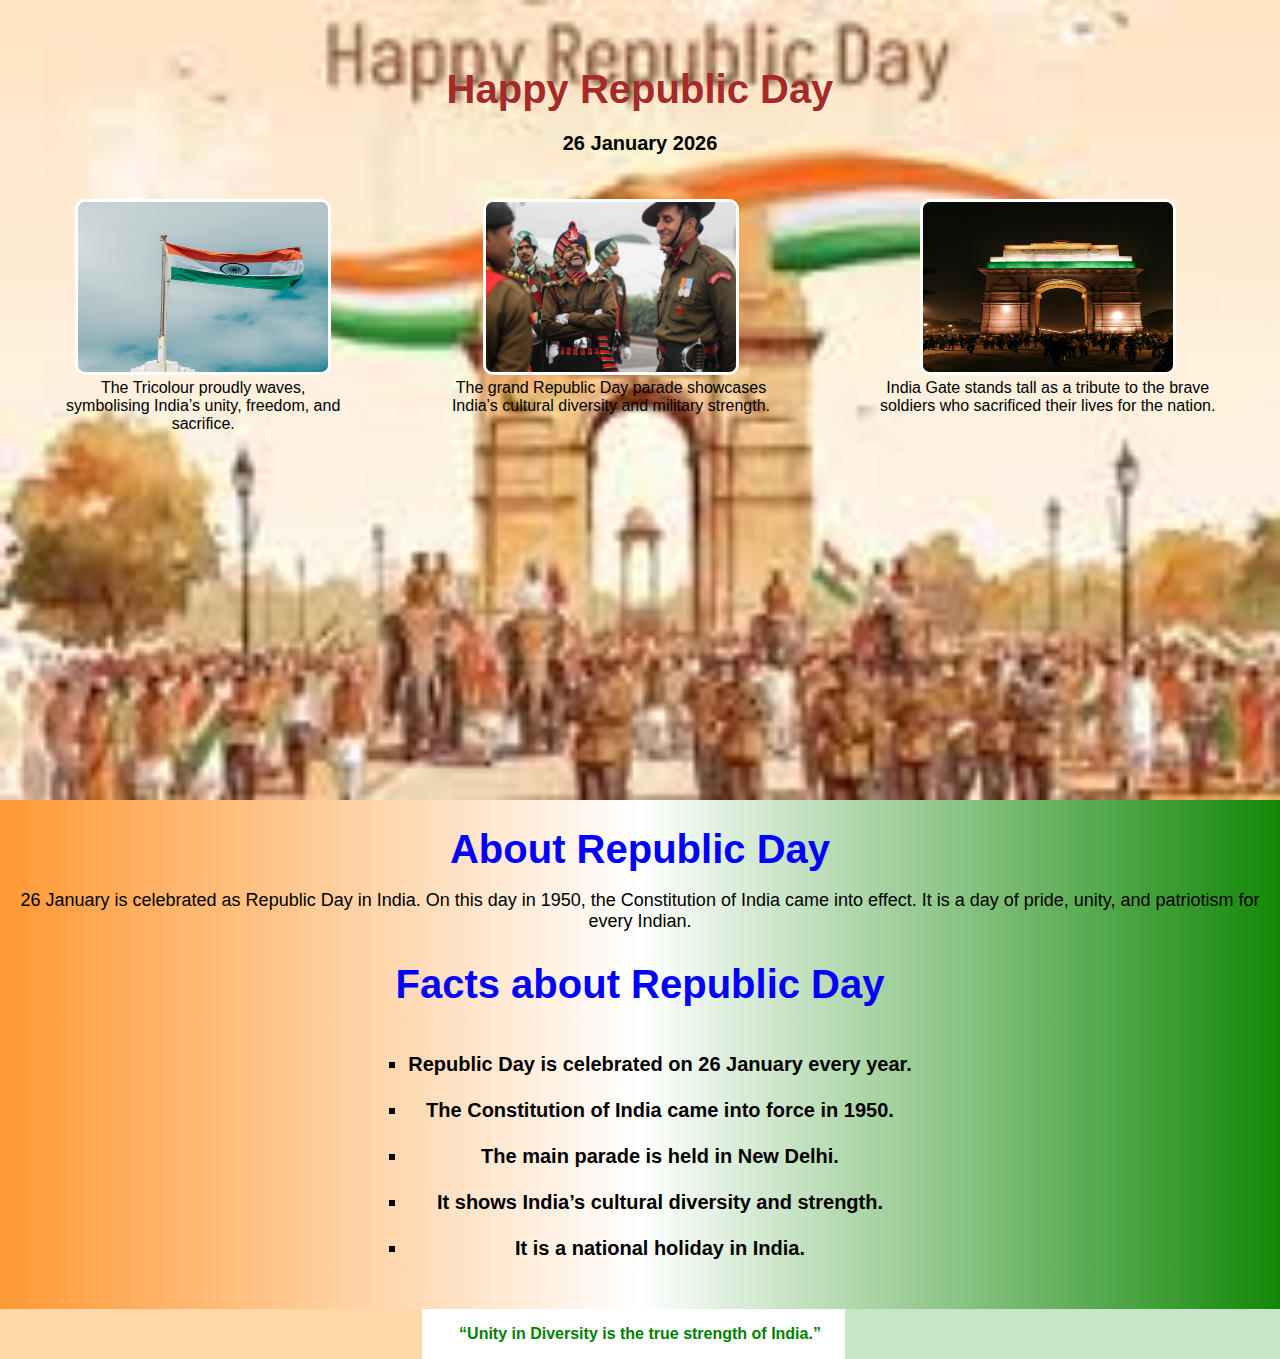
<file: Html_Css_Bootstrap/Assignment_26/index.html>
<!DOCTYPE html>
<html lang="en">
<head>
    <meta charset="UTF-8">
    <title>Republic Day of India</title>
    <link rel="stylesheet" href="style.css">
</head>
<body>

    <div class="container">
        <h1> Happy Republic Day </h1>
        <h3>26 January 2026</h3>
<br/>


        <div class="image-row">
            <figure>
            <img src="./Assets/pexels-aboodi-13161243.jpg" alt="Indian Flag">
              <figcaption>The Tricolour proudly waves, symbolising India’s unity, freedom, and sacrifice.</figcaption>  
        </figure>
            <figure>
       
            <img src="./Assets/3.jpg" alt="Parade">
            <figcaption>The grand Republic Day parade showcases India’s cultural diversity and military strength.</figcaption>
           </figure>
           <figure>
            <img src="./Assets/1.jpg" alt="India Gate">
    
    <figcaption>India Gate stands tall as a tribute to the brave soldiers who sacrificed their lives for the nation.</figcaption>
</figure> 
 </div>  
</div>
   <section >
    <h1>About Republic Day </h1>
           <p class="description">
            26 January is celebrated as Republic Day in India. On this day in 1950, the  Constitution of India came into effect.
            It is a day of pride, unity, and patriotism for every Indian.
          </p>

<h1>Facts about Republic Day</h1>
    <div class="center-list">
    <ul>
       <h3><li>Republic Day is celebrated on 26 January every year.</li></br>
        <li>The Constitution of India came into force in 1950.</li></br>
        <li>The main parade is held in New Delhi.</li></br>
        <li>It shows India’s cultural diversity and strength.</li></br>
        <li>It is a national holiday in India.</li></br></h3> 
    </ul>
</div>
    </section>
    <footer>
        <p><strong> “Unity in Diversity is the true strength of India.”</p></strong>
    </footer>

</body>
</html>
</file>
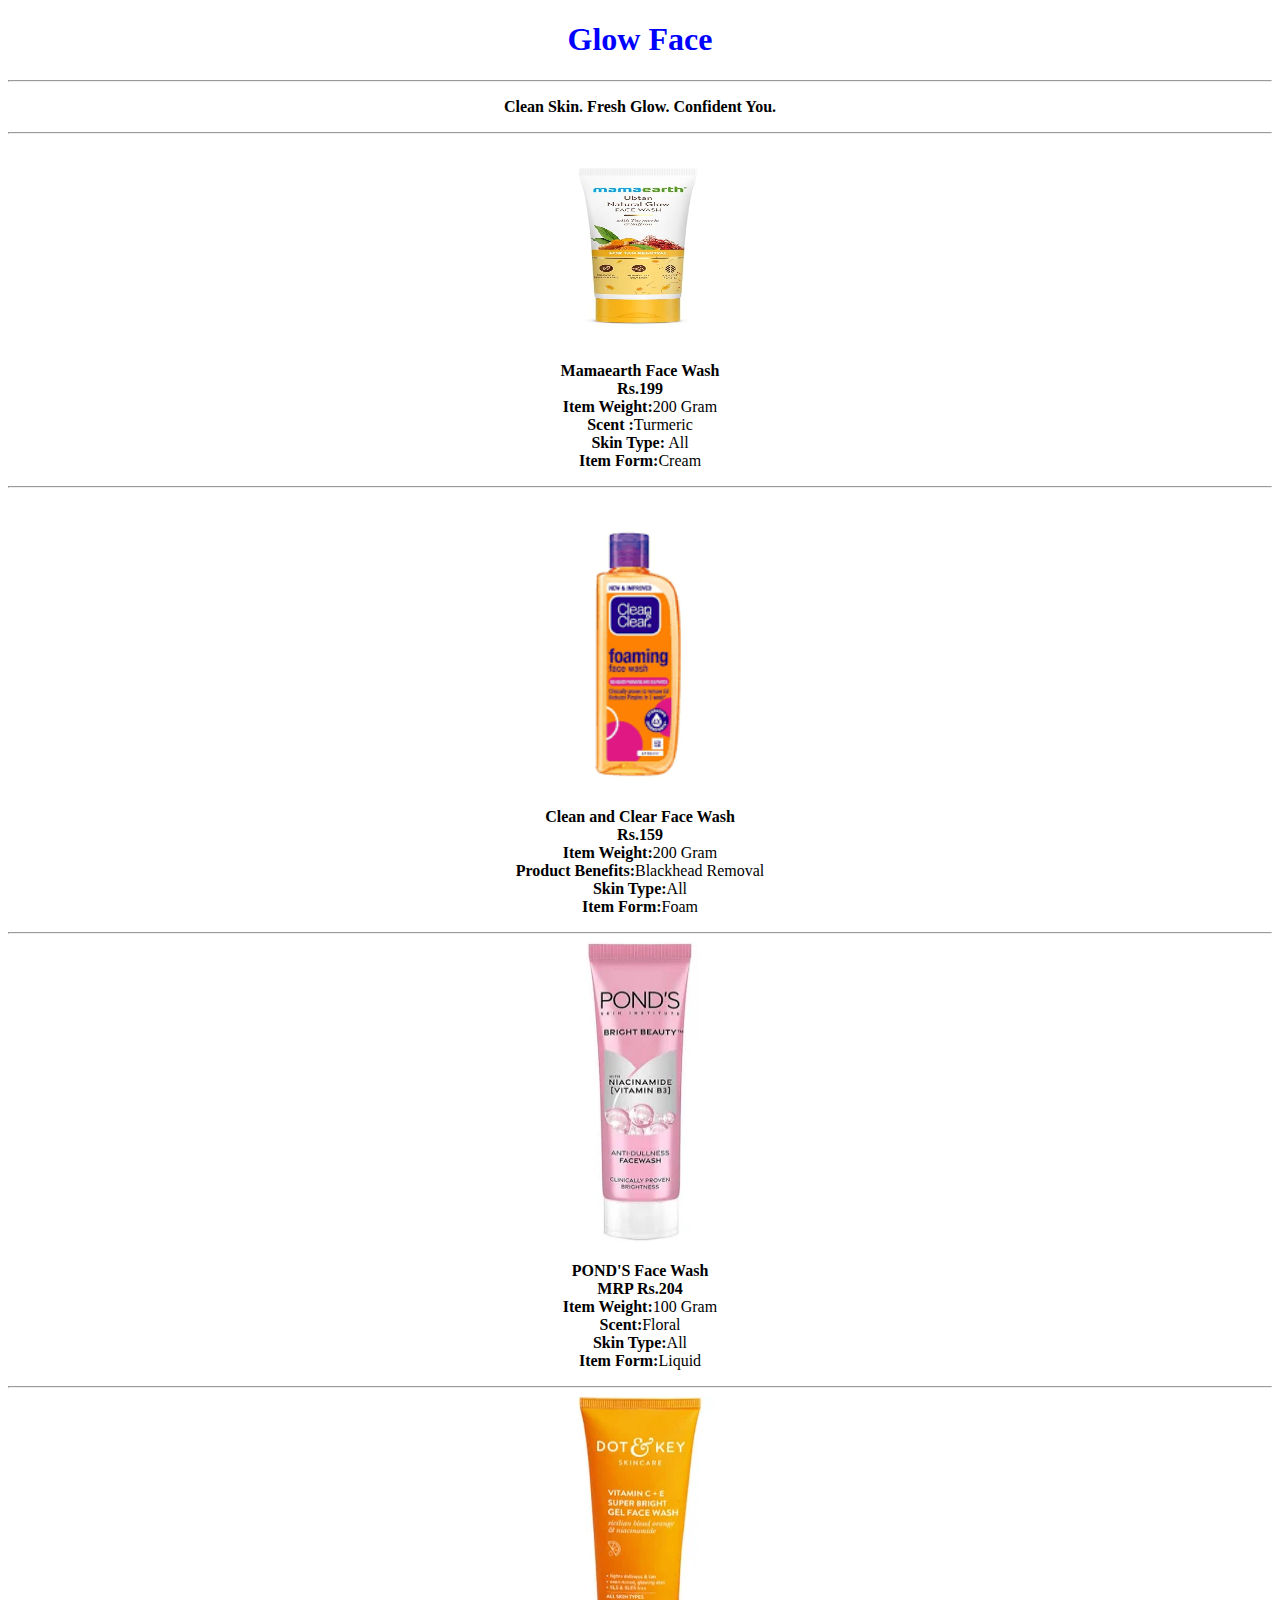
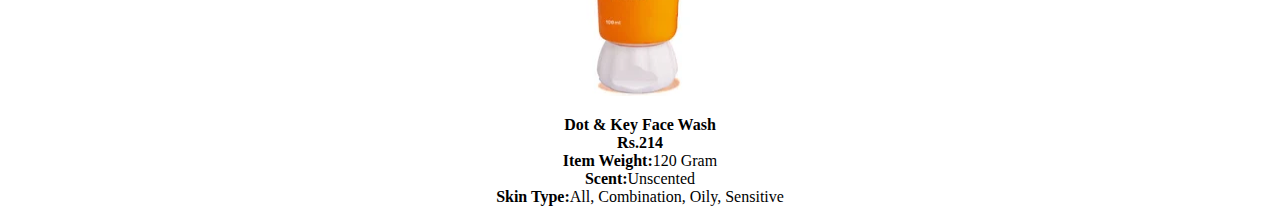
<file: Html_Css_Bootstrap/Facewash_Webpage.html>
<!DOCTYPE html>
<html lang="en">
<head>
    <meta charset="UTF-8">
    <meta name="viewport" content="width=device-width, initial-scale=1.0">
    <title>Facewash</title>
    <link rel="icon" href ="./Assets/Logo.jpg">
</head>
<body>
<header>
    <h1 align = "center""> <font color ="Blue"> Glow Face </font></h1>
</header>
<main>
    <center>
    <hr/>
    <p> <b>Clean Skin. Fresh Glow. Confident You.</b></p>
    <hr/>
     <img src="./Assets/1.jpg" width="400" height="200" >

    <p> 
        <b>Mamaearth Face Wash </b>
           <br/><b> Rs.199</b>
             <br/><b>  Item Weight:</b>200 Gram
            <br/><b>Scent :</b>Turmeric
           <br/><b>Skin Type:</b>	All
           <br/><b>Item Form:</b>Cream
    </p>
   <hr/>
    <p> 
         <img src="./Assets/Clean&clear.png" width="300" height="300">
           <br/> <b>Clean and Clear Face Wash </b>
           <br/><b> Rs.159</b>
        <br/><b>  Item Weight:</b>200 Gram
            <br/><b>Product Benefits:</b>Blackhead Removal
           <br/><b>Skin Type:</b>All
           <br/><b>Item Form:</b>Foam
        </p>
    <hr/>
     <img src="./Assets/Ponds.jpg" width="300" height="300">
    <p> 
        <b>POND'S Face Wash </b>
        <br/><b>MRP Rs.204 </b>
         <br/><b>  Item Weight:</b>100 Gram
            <br/><b>Scent:</b>Floral
           <br/><b>Skin Type:</b>All
           <br/><b>Item Form:</b>Liquid
        </p>
    <hr/>
     <img src="./Assets/Dot&Key.jpg" width="300"height="300">

    <p> 
        <b>Dot & Key Face Wash </b>
        <br/><b> Rs.214 </b>
        <br/><b>  Item Weight:</b>120 Gram
        <br/><b>Scent:</b>Unscented
        <br/><b>Skin Type:</b>All, Combination, Oily, Sensitive
           
    </p>
  </center>
</main>
</body>
</html>
</file>
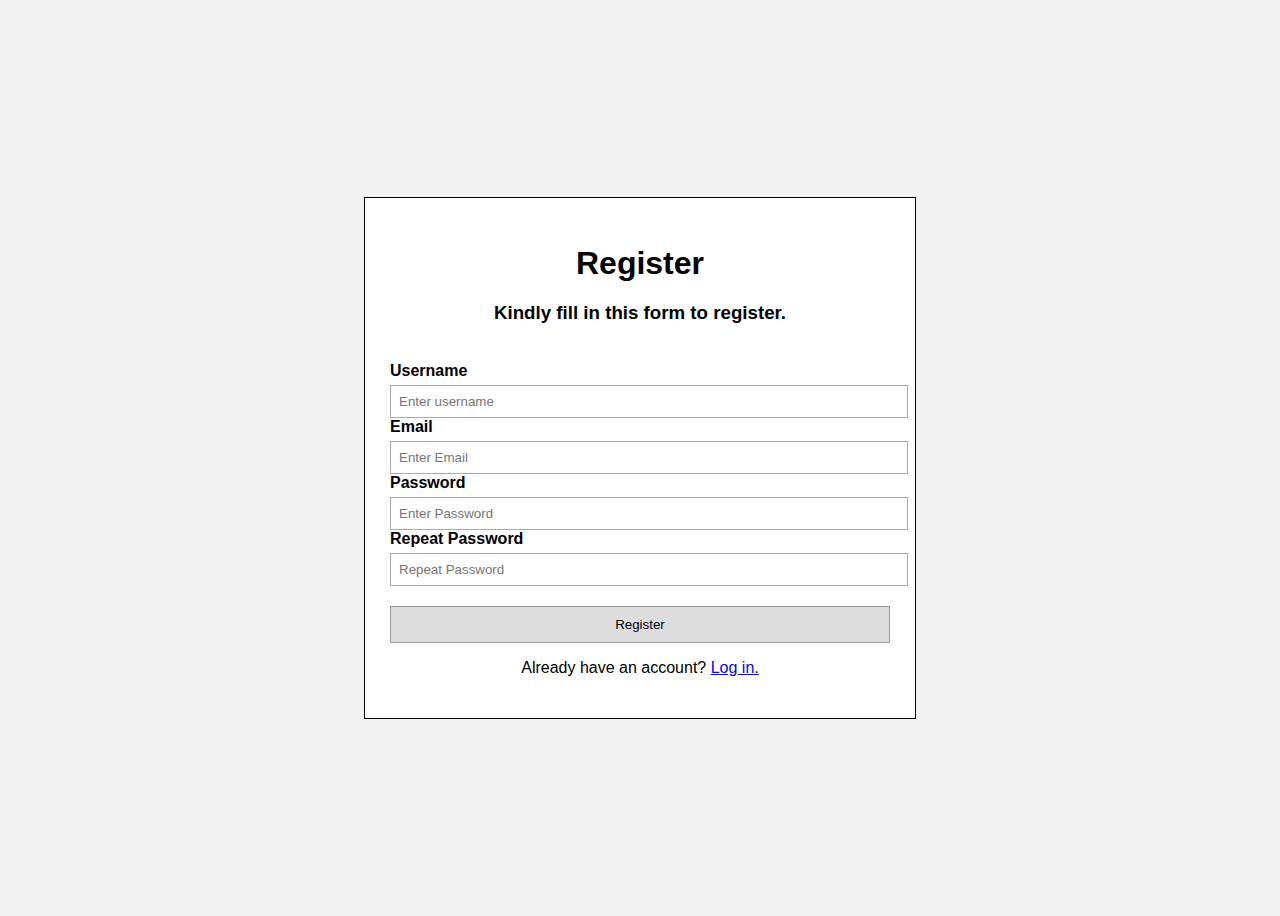
<file: Html_Css_Bootstrap/Form Assignment/Form1.html>
<!doctype html>
<html lang="en">
  <head>
    <meta charset="UTF-8" />
    <meta name="viewport" content="width=, initial-scale=1.0" />
    <title>Registration Form</title>
    <style>
      body {
        font-family: arial, sans-serif;
        background: #f2f2f2;
        display: flex;
        justify-content: center;
        align-items: center;
        height: 100vh;
      }
      .form-container {
        background: white;
        padding: 25px;
        width: 500px;
        border: 1px solid black;
        box-shadow: rgba(0, 0, 0, 0.1);
      }
      h3,h1 {
        text-align: center;
        margin-bottom: 20px;
      }
      label {
        font-weight: bold;
        text-align: left;
      }
      input {
        width: 100%;
        padding: 8px;
        margin-top: 5px;
        border: 1px solid #aaa;
        
      }
      button {
        margin-top: 20px;
        width: 100%;
        padding: 10px;
        background: #ddd;
        border: 1px solid #999;
        cursor: pointer;
      }
      .login-text {
        text-align: center;
        margin-top: 12px;
      }
      .login-text a {
        color: blue;
        text-decoration: underline;
      }
    </style>
  </head>
  <body>
    <div class="form-container">
      <form>
        <h1><strong>Register </strong></h1>

        <h3>Kindly fill in this form to register.</h3>
        <br />
        <label for=" name">Username</label><br />
        <input type="text" name="name" placeholder="Enter username" /><br />
        <label for="Emailid">Email</label><br />
        <input type="email" name="Emailid" placeholder="Enter Email" /><br />
        <label for="password"> Password</label><br />
        <input
          type="password"
          name="password"
          placeholder="Enter Password"
        /><br />
        <label for="repeatpassword">Repeat Password</label><br />
        <input type="password"name="repeatpassword"
          placeholder="Repeat Password"/><br />
        <button type="submit" name="Register">Register</button>
      </form>
      <div class="login-text">
        <p>Already have an account? <a href="#">Log in.</a></p>
      </div>
    </div>
  </body>
</html>
</file>
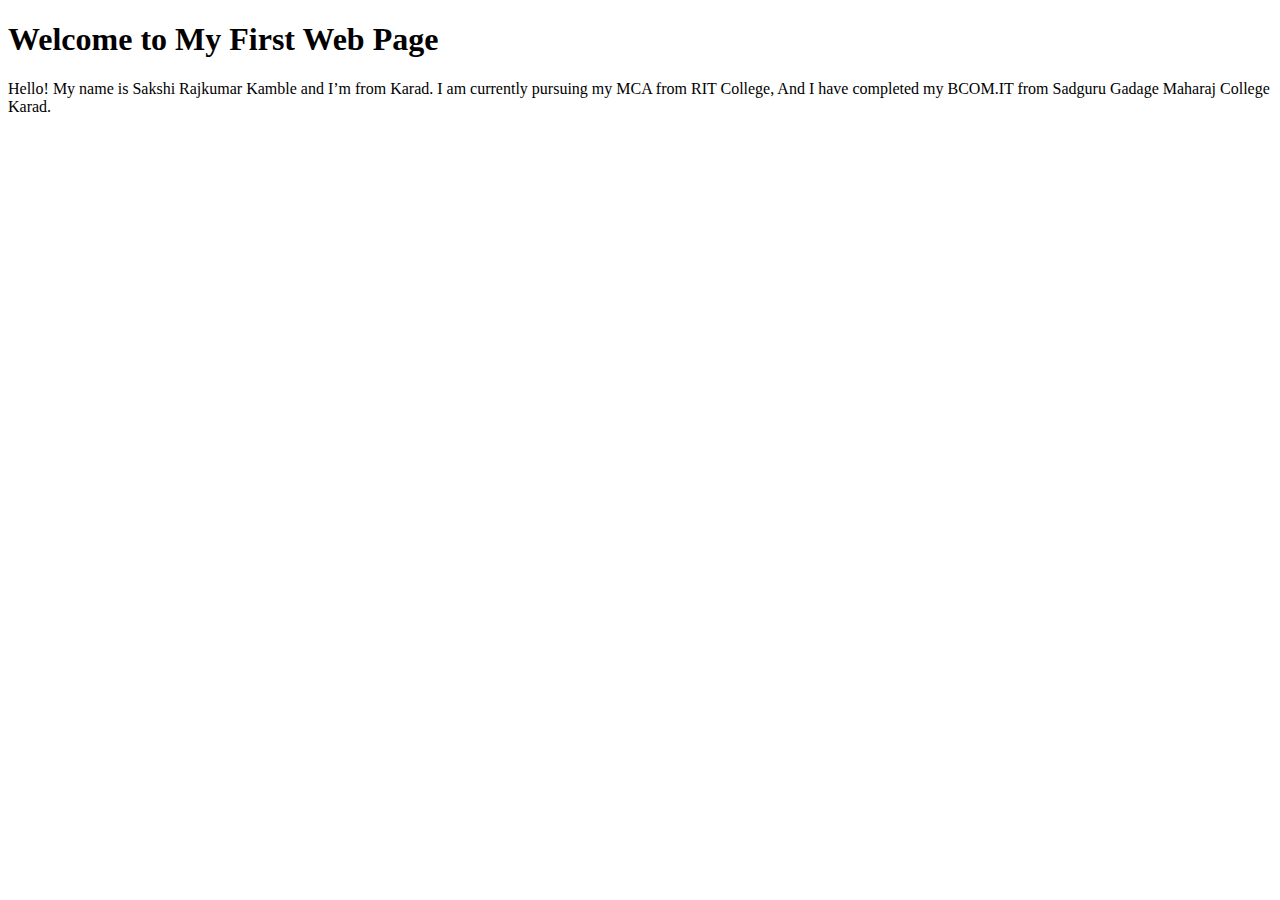
<file: Html_Css_Bootstrap/Assignment_HTML/Assignment1/first.html>
<!DOCTYPE html>
<html lang="en">
<head>
    <meta charset="UTF-8">
    <meta name="viewport" content="width=device-width, initial-scale=1.0">
    <title>My First Web Page</title>
</head>
<body>
     <h1>Welcome to My First Web Page</h1>

    <p>
        Hello! My name is Sakshi Rajkumar Kamble and I’m from Karad. I am currently pursuing my MCA from RIT College, And I have completed my BCOM.IT from Sadguru Gadage Maharaj College Karad.
        
    </p>
</body>
</html>
</file>
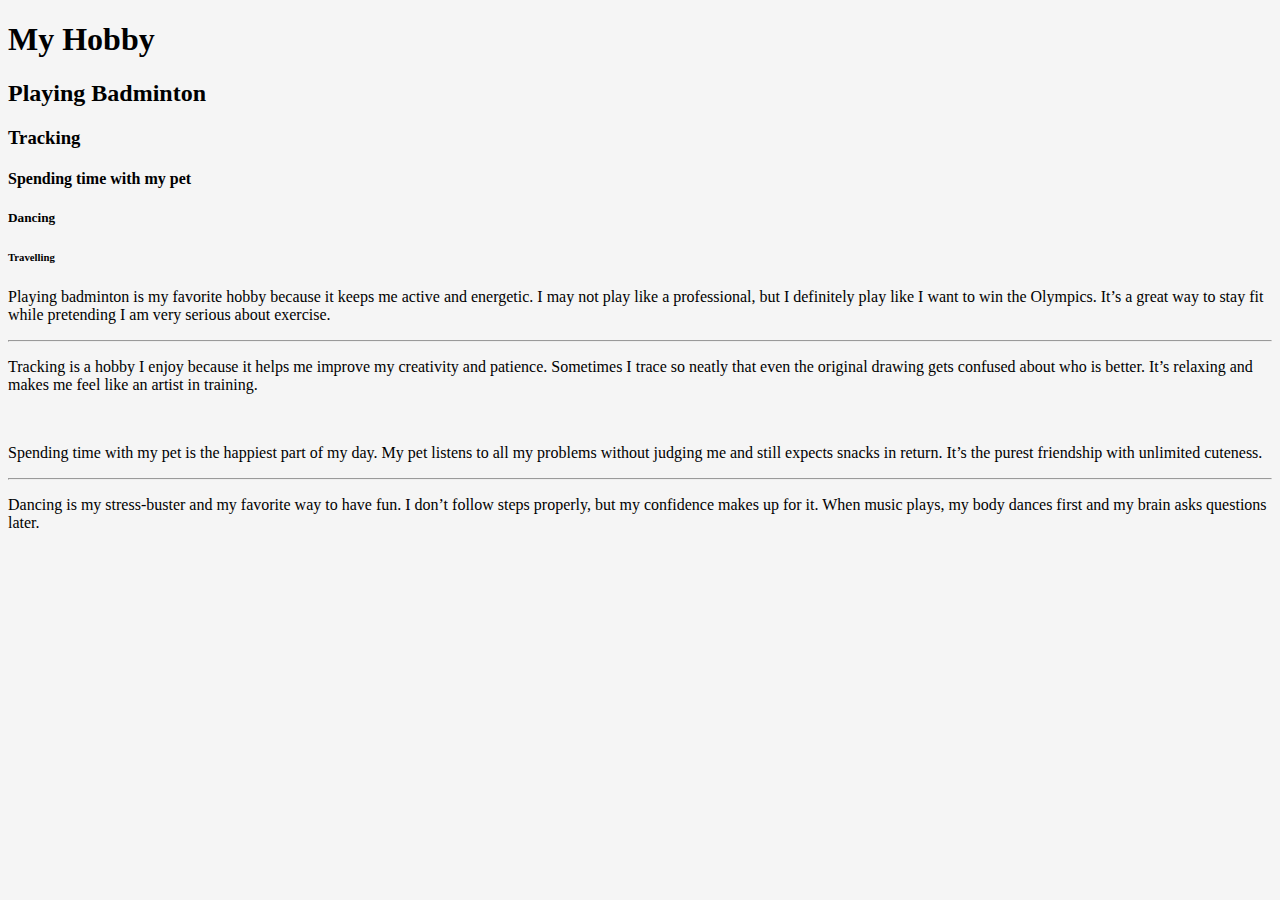
<file: Html_Css_Bootstrap/Assignment_HTML/Assignment2/index2.html>
<!DOCTYPE html>
<html lang="en">
<head>
    <meta charset="UTF-8">
    <meta name="viewport" content="width=device-width, initial-scale=1.0">
    <title>Headings and Paragraphs</title>
</head>
<body bgcolor="#F5F5F5">
    <h1>My Hobby </h1>
    <h2>Playing Badminton</h2>
    <h3> Tracking </h3>
    <h4> Spending time with my pet </h4>
    <h5> Dancing </h5>
    <h6> Travelling</h6>
<p>
Playing badminton is my favorite hobby because it keeps me active and energetic.
I may not play like a professional, but I definitely play like I want to win the Olympics.
It’s a great way to stay fit while pretending I am very serious about exercise.
</p>

<hr>

<p>
Tracking is a hobby I enjoy because it helps me improve my creativity and patience.
Sometimes I trace so neatly that even the original drawing gets confused about who is better.
It’s relaxing and makes me feel like an artist in training.
</p>

<br>

<p>
Spending time with my pet is the happiest part of my day.
My pet listens to all my problems without judging me and still expects snacks in return.
It’s the purest friendship with unlimited cuteness.
</p>

<hr>

<p>
Dancing is my stress-buster and my favorite way to have fun.
I don’t follow steps properly, but my confidence makes up for it.
When music plays, my body dances first and my brain asks questions later.
</p>

</body>
</html>
</file>
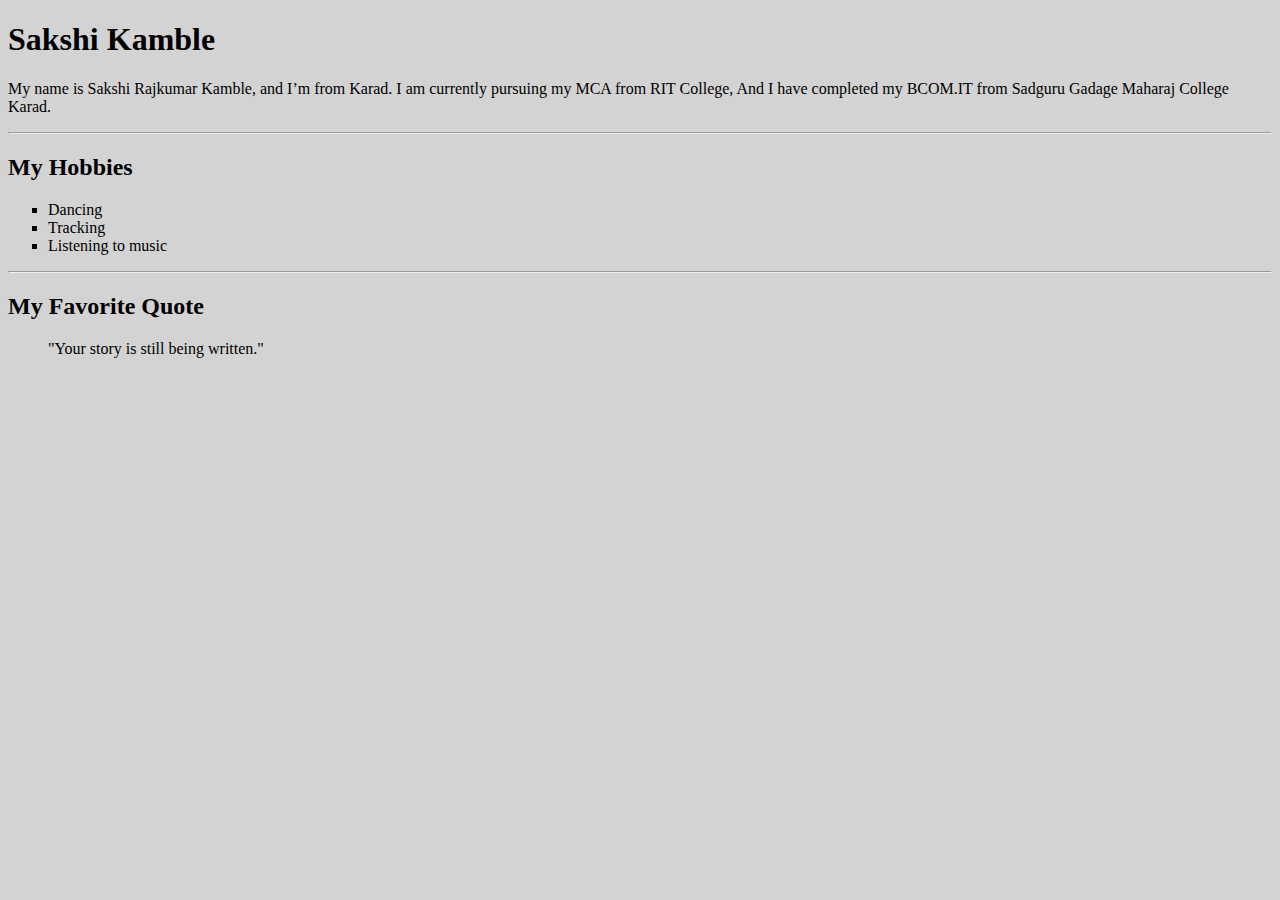
<file: Html_Css_Bootstrap/Assignment_HTML/Assignment3/index3.html>
<!DOCTYPE html>
<html lang="en">
<head>
    <meta charset="UTF-8">
    <meta name="viewport" content="width=device-width, initial-scale=1.0">
    <title>My Personal Profile</title>
</head>
<body  bgcolor="#D3D3D3">
    <h1>Sakshi Kamble</h1>

    <p>
        My name is Sakshi Rajkumar Kamble, and I’m from Karad. I am currently pursuing my MCA from RIT College, And I have completed my BCOM.IT from Sadguru Gadage Maharaj College Karad.
        
    </p>

    <hr>

    <h2>My Hobbies</h2>
    <ul type="square">
        <li>Dancing</li>
        <li>Tracking </li>
        <li>Listening to music</li>
    </ul>

    <hr>

<b><h2>My Favorite Quote</h2></b>
    <blockquote>
"Your story is still being written."    </blockquote>
</body>
</html>
</file>
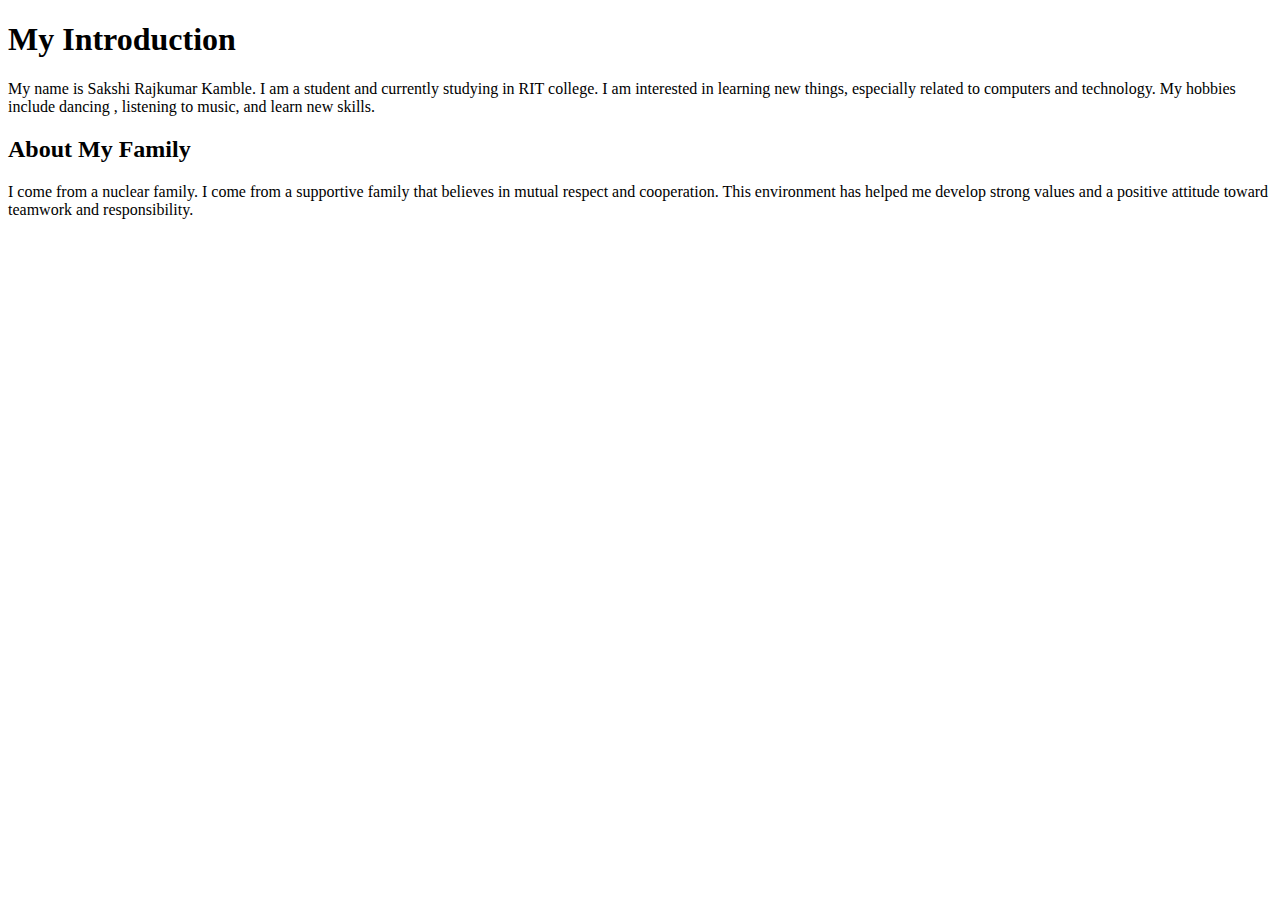
<file: Html_Css_Bootstrap/Assignment_HTML/Assignment4/index4.html>
<!DOCTYPE html>
<html lang="en">
<head>
    <meta charset="UTF-8">
    <meta name="viewport" content="width=device-width, initial-scale=1.0">
    <title>My Introduction Page</title>
</head>
<body>
<div>
    <h1>My Introduction</h1>
    <p>
        My name is Sakshi  Rajkumar Kamble. I am a student and currently studying in RIT college.
        I am interested in learning new things, especially related to computers and technology.
        My hobbies include dancing , listening to music, and learn new skills.
    </p>
</div>
    <h2>About My Family</h2>
    <p>
        I come from a nuclear family. I come from a supportive family that believes in mutual respect and cooperation.
         This environment has helped me develop strong values and a positive attitude toward teamwork and responsibility.
    </p>
</body>
</html>
</file>
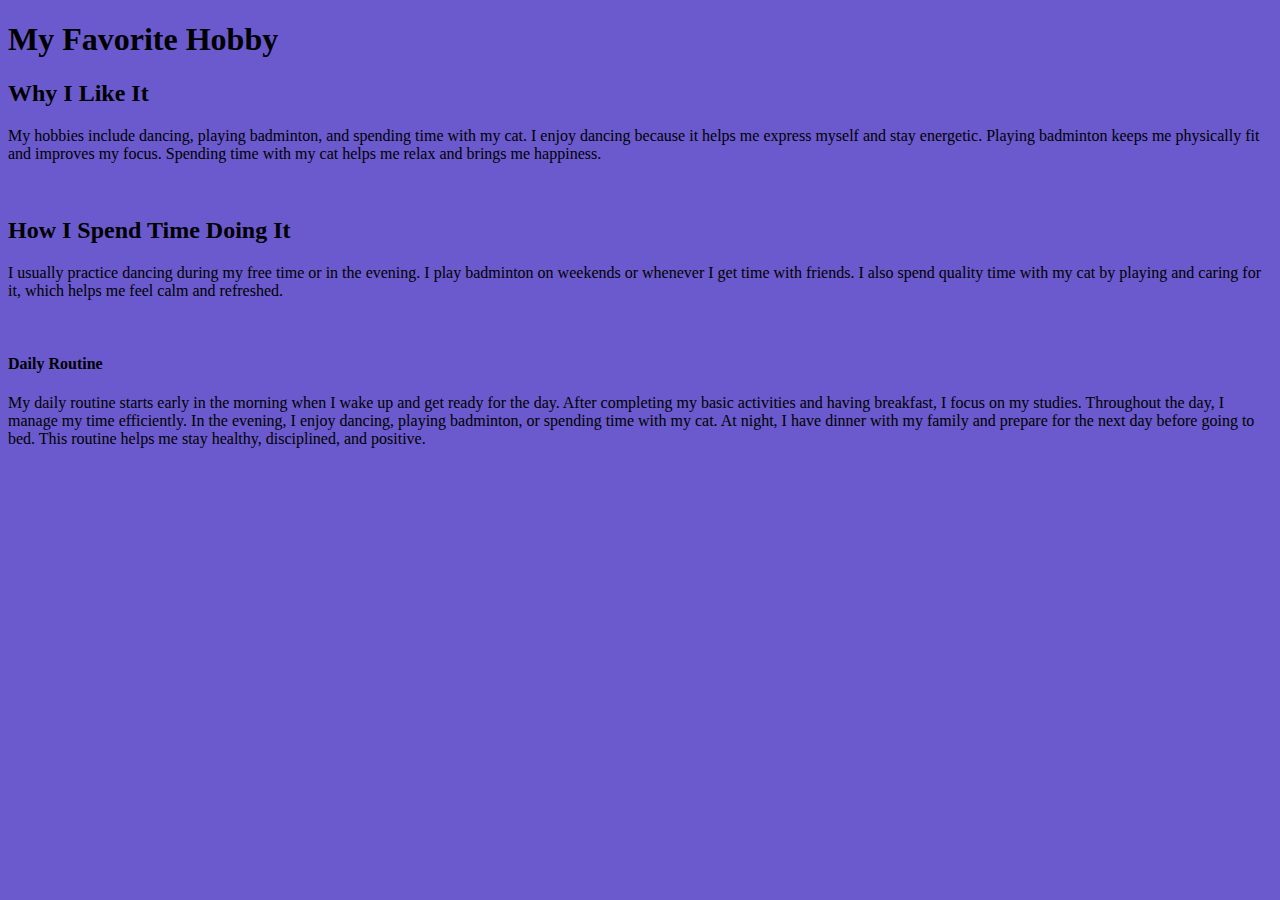
<file: Html_Css_Bootstrap/Assignment_HTML/Assignment5/index5.html>
<!DOCTYPE html>
<html lang="en">
<head>
    <meta charset="UTF-8">
    <meta name="viewport" content="width=device-width, initial-scale=1.0">
    <title>My Favorite Hobby</title>
</head>
<body  bgcolor="SlateBlue">
    <h1>My Favorite Hobby</h1>
    <h2>Why I Like It</h2>
<p>
    My hobbies include dancing, playing badminton, and spending time with my cat.
    I enjoy dancing because it helps me express myself and stay energetic.
    Playing badminton keeps me physically fit and improves my focus.
    Spending time with my cat helps me relax and brings me happiness.
</p>
</br>

<h2>How I Spend Time Doing It</h2>
<p>
    I usually practice dancing during my free time or in the evening.
    I play badminton on weekends or whenever I get time with friends.
    I also spend quality time with my cat by playing and caring for it,
    which helps me feel calm and refreshed.
</p>
</br>
<h4>Daily Routine</h4>
<p>
    My daily routine starts early in the morning when I wake up and get ready for the day.
    After completing my basic activities and having breakfast, I focus on my studies.
    Throughout the day, I manage my time efficiently.
    In the evening, I enjoy dancing, playing badminton, or spending time with my cat.
    At night, I have dinner with my family and prepare for the next day before going to bed.
    This routine helps me stay healthy, disciplined, and positive.
</p>
</body>
</html>
</file>
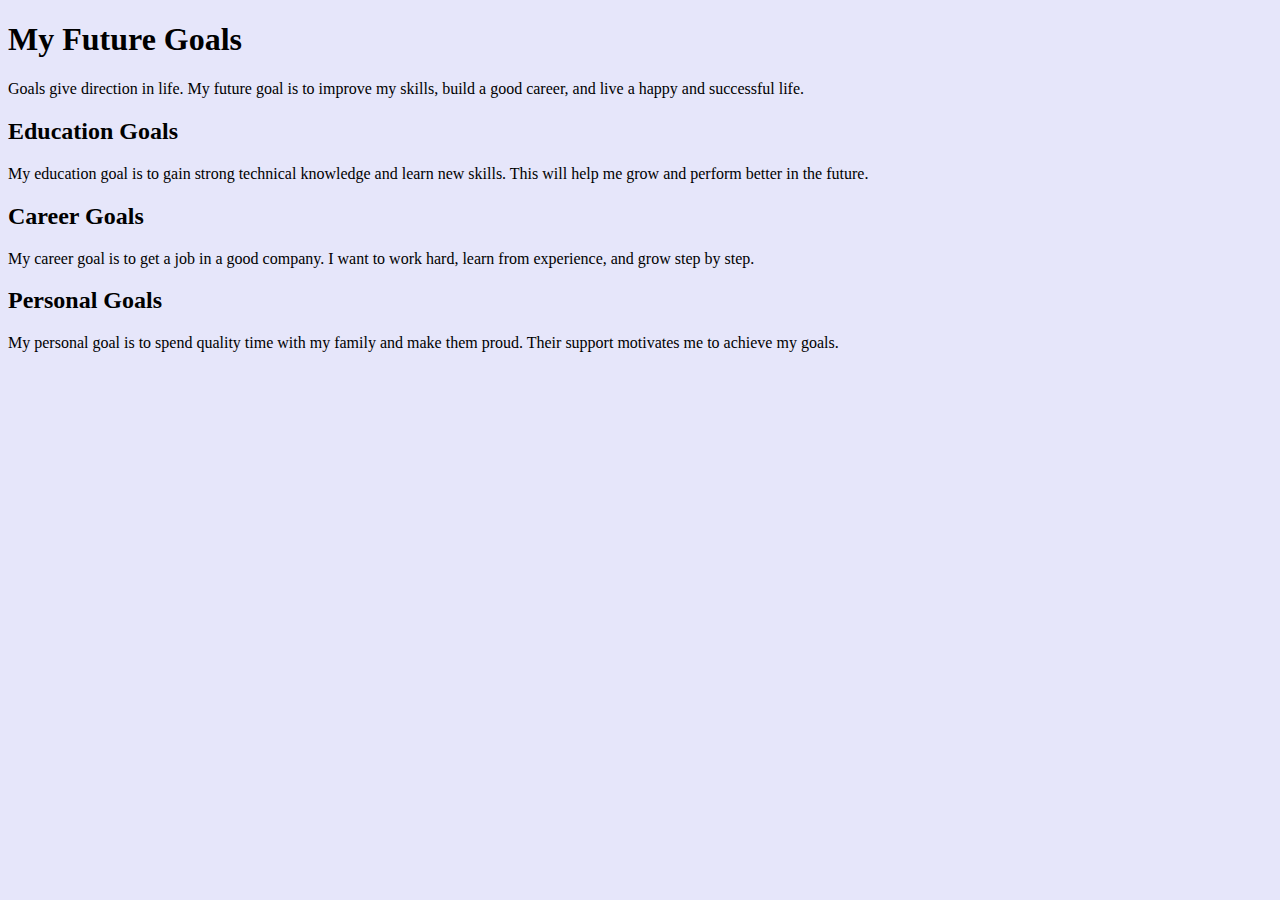
<file: Html_Css_Bootstrap/Assignment_HTML/Assignment6/index6.html>
<!DOCTYPE html>
<html lang="en">
<head>
    <meta charset="UTF-8">
    <meta name="viewport" content="width=device-width, initial-scale=1.0">
    <title>My Future Goals</title>
</head>
<body bgcolor="#E6E6FA	">
    <h1>My Future Goals</h1>

<p>
    Goals give direction in life. My future goal is to improve my skills,
    build a good career, and live a happy and successful life.
</p>

<h2>Education Goals</h2>
<p>
    My education goal is to gain strong technical knowledge and learn new skills.
    This will help me grow and perform better in the future.
</p>

<h2>Career Goals</h2>
<p>
    My career goal is to get a job in a good company.
    I want to work hard, learn from experience, and grow step by step.
</p>

<h2>Personal Goals</h2>
<p>
    My personal goal is to spend quality time with my family and make them proud.
    Their support motivates me to achieve my goals.
</p>
</body>
</html>
</file>
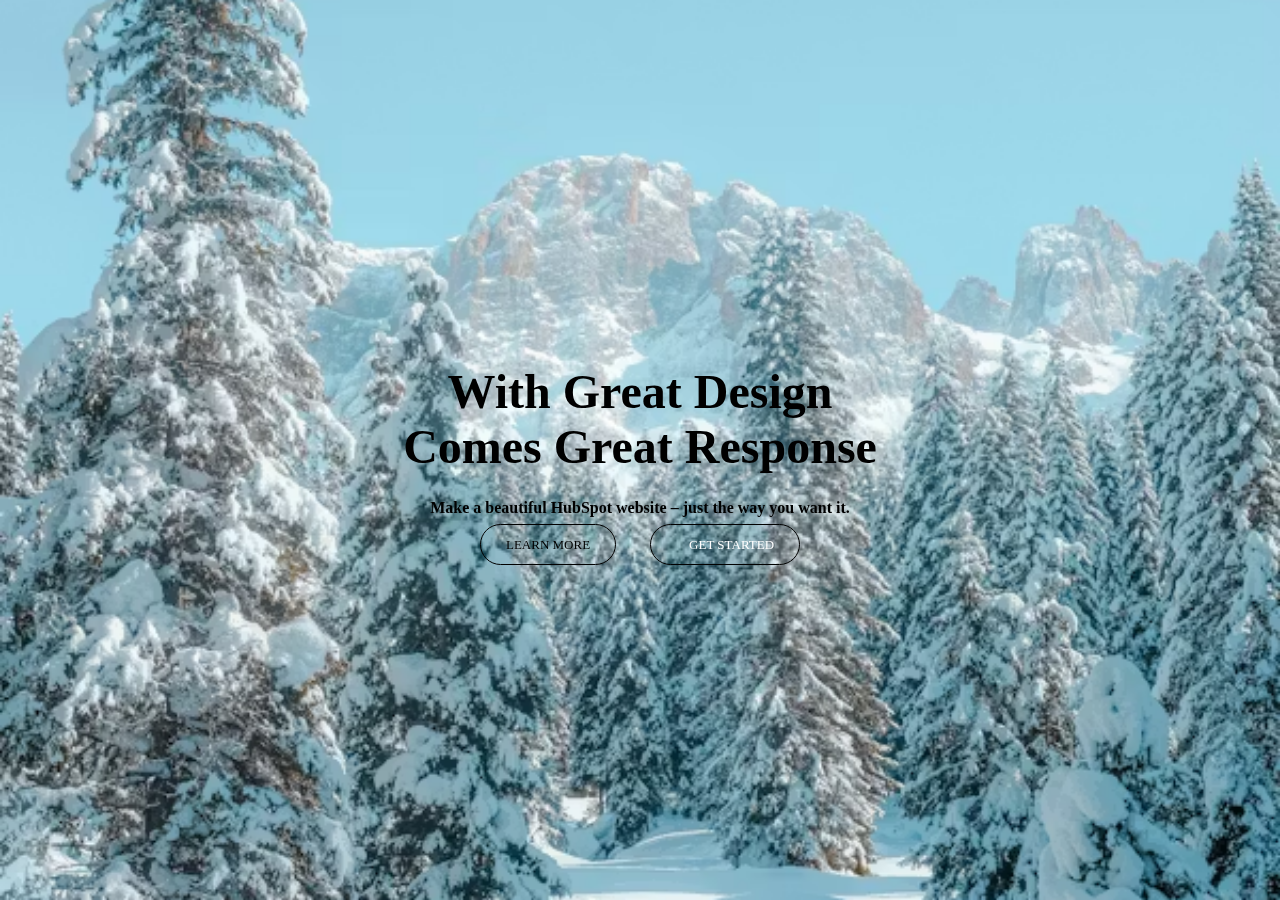
<file: Html_Css_Bootstrap/Assignment_Positions/Assignment2/index2.html>
<!DOCTYPE html>
<html lang="en">
<head>
    <meta charset="UTF-8">
    <title>Task2</title>
    <link rel="stylesheet" href="Style2.css">
</head>
<body>

<div class="hero">
    <img src="./Assi2.jpg" alt="Banner Image">

    <div class="content">
        <h1>With Great Design<br>Comes Great Response</h1>
        <h4>Make a beautiful HubSpot website – just the way you want it.</h4><br>

        <div class="buttons">
            <a href="#" class="btn outline">LEARN MORE</a>&nbsp &nbsp &nbsp;
            <a href="#" class="btn fill">&nbsp &nbsp GET STARTED</a>
        </div>
    </div>
</div>

</body>
</html>
</file>
<file: Html_Css_Bootstrap/Assignment_26/style.css>
body {
    margin: 0;
    font-family: Arial, sans-serif;
   
     background: linear-gradient(to right, #ff9933, white, #138808);
    text-align: center;
    color: black;
}

.container {
    background-image: url("./Assets/bg.jpg");
    background-size: cover;
    background-position: center;
    /* background: rgba(0, 0, 0, 0.6); */
    padding: 40px 20px;
    min-height: 80vh;
}

h1 {
    color: blue;
    font-size: 40px;
    margin-bottom: 10px;
}
.container h1{
    color: brown;
}
h3{
    font-size: 20px;
    margin-bottom: 10px;
}
P{
    color: green;
}
.description {
    font-size: 18px;
    margin-bottom: 30px;
    color: black;
}

.image-row {
    display: flex;
    justify-content: center;
    gap: 20px;
}

.image-row img {
    width: 250px;
    height: 170px;
    border-radius: 10px;
    border: 3px solid white;
}
.center-list{
    
    text-align: center;
    color: black;
}
.center-list ul {
   /* list-style-type: style position 5px;; */
   display: inline-block;
   text-align: center;
   list-style-type: square;
   }
   li{
    color: black;
    text-align: center;
   }
   

footer {
     height: 50px;
            background: linear-gradient(
                to right,
                #FFD8A8 0%,     /* Light Saffron */
                #FFD8A8 33%,
                #FFFFFF 33%,   /* White */
                #FFFFFF 66%,
                #C7E6C7 66%,   /* Light Green */
                #C7E6C7 100%
            );
            display: flex;
            align-items: center;
            justify-content: center;
            font-family: Arial, sans-serif;
            text-align: center;
        }
</file>
<file: Html_Css_Bootstrap/Assignment_Positions/Assignment2/Style2.css>
*{
    margin: 0;
    padding: 0;
    box-sizing:border-box ;
 }

 .hero{
    position: fixed;
    height: 100vh;
    width: 100vw;
    text-align: center;
    color: white;
 }

 .hero img{
    height: 100vh;
    width: 100vw;  
    object-fit: cover;
 }


.content{
    margin-top: -60vh;
}
.content p{
    margin-bottom: 25px;
    font-size: 16px;
}

.content h1{
    color: black;
    font-size: 48px;
    margin-bottom: 25px;
}
h4{
    color: black;
}

.btn{
    text-decoration: none;
    padding: 12px 25px;
    margin:5px;
    border-radius: 25px;
    font-size: 13px;

}


.outline{
    border: 1px solid black;
    color: black;
}
.outline:hover {
    background-color: #1abc9c;
    color: black;
}

.fill{
    border: 1px solid black;
    
    color: white;
}

.fill:hover {
    background-color: #1abc9c;
    columns: black;
   
}
</file>
